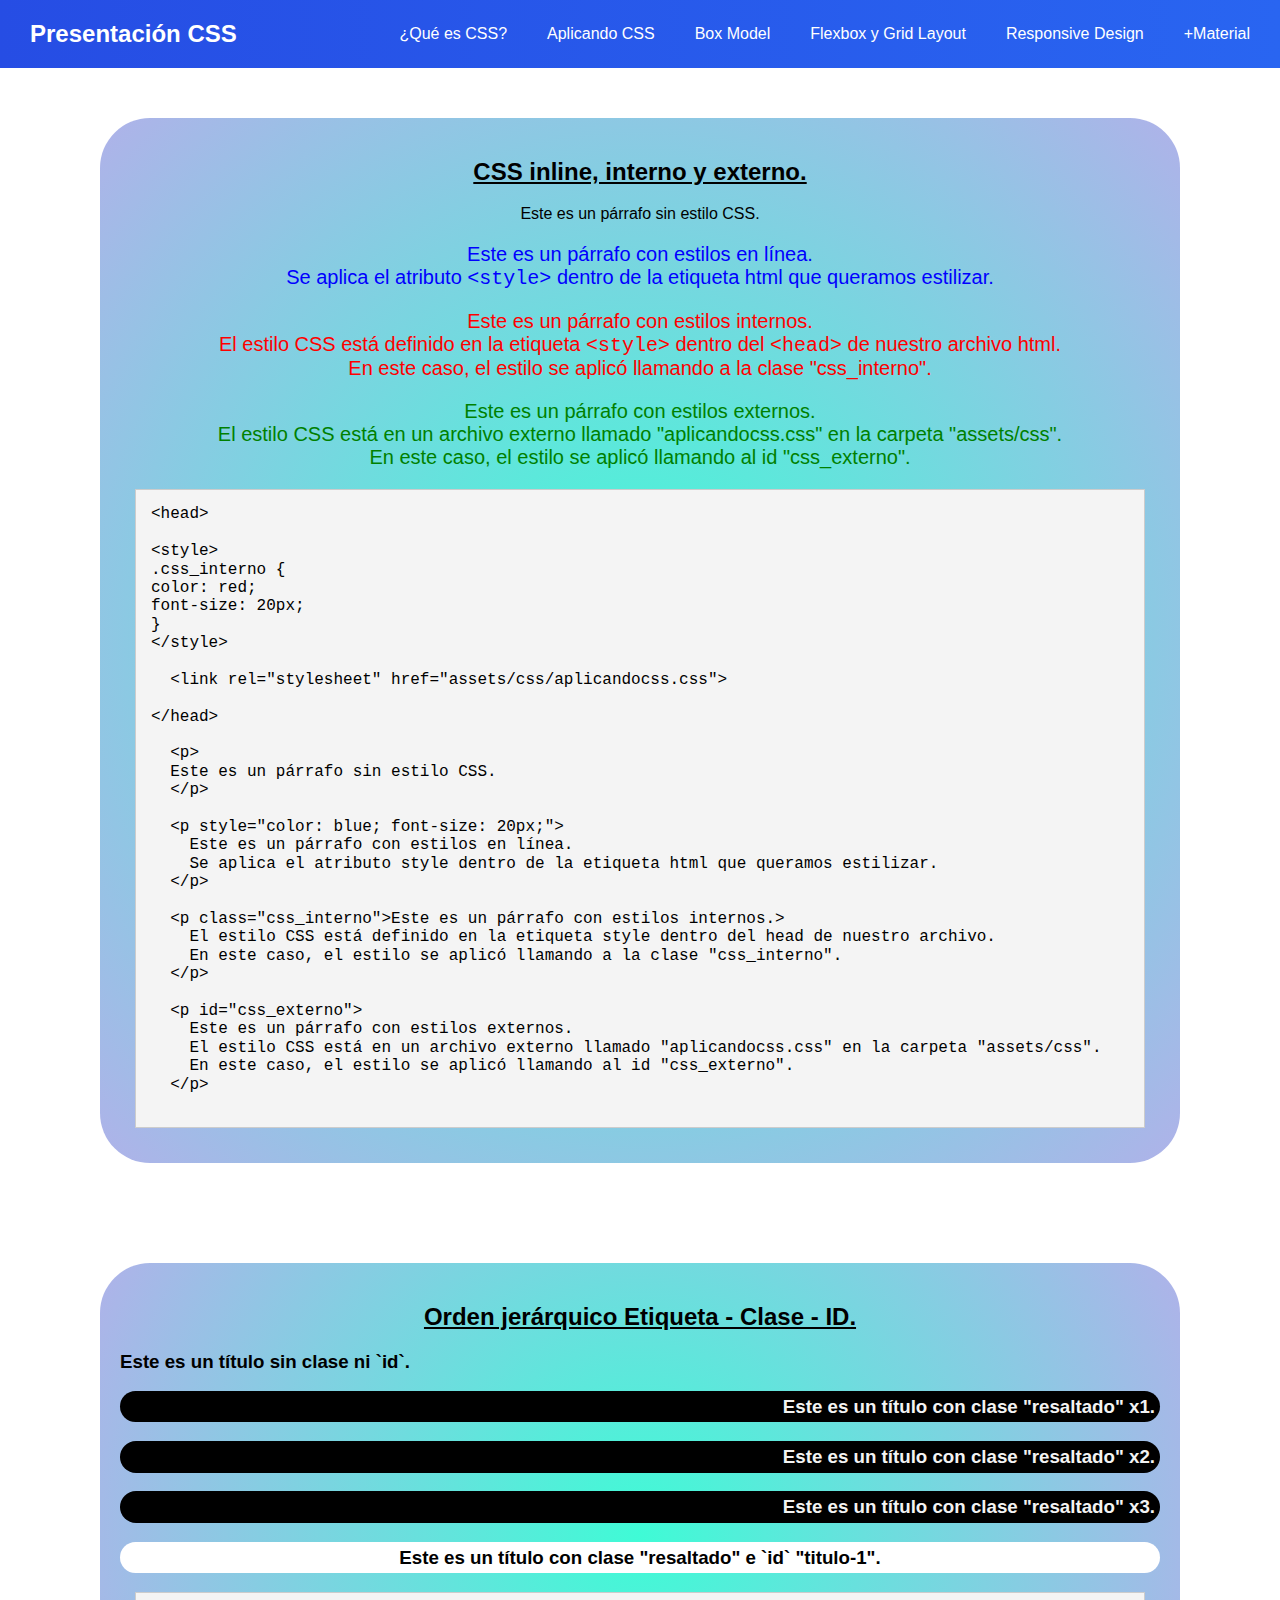
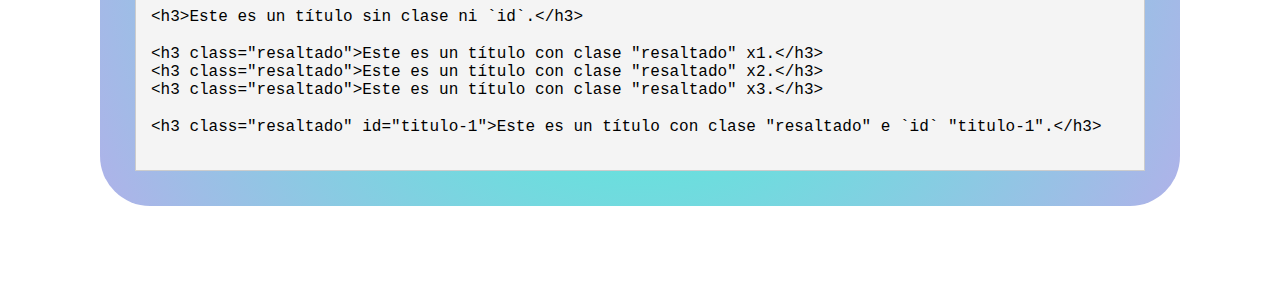
<file: aplicandocss.html>
<!DOCTYPE html>
<html lang="es">

<head>
    <meta charset="UTF-8">
    <meta name="viewport" content="width=device-width, initial-scale=1.0">
    <title>Presentación CSS</title>

    <style>
      .css_interno {
        color: red;
        font-size: 20px;
      }
    </style>

<link rel="stylesheet" href="assets/css/aplicandocss.css">
<link rel="stylesheet" href="assets/css/reset.css">
<link rel="stylesheet" href="assets/css/navbar.css">
    
</head>

<body>

  <header class="navbar">
    <div class="logo"> Presentación CSS</div>
    <nav>
        <ul>
            <li><a href="index.html">¿Qué es CSS?</a></li>
            <li><a href="aplicandocss.html">Aplicando CSS</a></li>
            <li><a href="boxmodel.html">Box Model</a></li>
            <li><a href="flexgrid.html">Flexbox y Grid Layout</a></li>
            <li><a href="responsivedesign.html">Responsive Design</a></li>
            <li><a href="materialcomplementario.html">+Material</a></li>
        </ul>
    </nav>
  </header>

  <div id="divs1">
  <h2>CSS inline, interno y externo.</h2>

  <p>
    Este es un párrafo sin estilo CSS.
  </p>

  <p style="color: blue; font-size: 20px;">
    Este es un párrafo con estilos en línea. <br>
    Se aplica el atributo <code>&lt;style&gt;</code> dentro de la etiqueta html que queramos estilizar.
  </p>

  <p class="css_interno">Este es un párrafo con estilos internos.<br>
  El estilo CSS está definido en la etiqueta <code>&lt;style&gt;</code> dentro del <code>&lt;head&gt;</code> de nuestro archivo html.<br> En este caso, el estilo se aplicó llamando a la clase "css_interno".
  </p>
  
  <p id="css_externo">
    Este es un párrafo con estilos externos. <br>
    El estilo CSS está en un archivo externo llamado "aplicandocss.css" en la carpeta "assets/css". <br>En este caso, el estilo se aplicó llamando al id "css_externo".
  </p>

<div class="code-container">
    <pre><code>&lt;head&gt;

&lt;style&gt;
.css_interno {
color: red;
font-size: 20px;
}
&lt;/style&gt;

  &lt;link rel="stylesheet" href="assets/css/aplicandocss.css"&gt;

&lt;/head&gt;

  &lt;p&gt;
  Este es un párrafo sin estilo CSS.
  &lt;/p&gt;

  &lt;p style="color: blue; font-size: 20px;"&gt;
    Este es un párrafo con estilos en línea.
    Se aplica el atributo style dentro de la etiqueta html que queramos estilizar.
  &lt;/p&gt;

  &lt;p class="css_interno"&gt;Este es un párrafo con estilos internos.&gt;
    El estilo CSS está definido en la etiqueta style dentro del head de nuestro archivo.
    En este caso, el estilo se aplicó llamando a la clase "css_interno".
  &lt;/p&gt;

  &lt;p id="css_externo"&gt;
    Este es un párrafo con estilos externos. 
    El estilo CSS está en un archivo externo llamado "aplicandocss.css" en la carpeta "assets/css".
    En este caso, el estilo se aplicó llamando al id "css_externo".
  &lt;/p&gt;
    </code></pre>
</div>


  </div>

  <div id="divs1">

    <h2>Orden jerárquico Etiqueta - Clase - ID.</h2>

    <h3> Este es un título sin clase ni `id`.</h3>

    <h3 class="resaltado">Este es un título con clase "resaltado" x1.</h3>
    <h3 class="resaltado">Este es un título con clase "resaltado" x2.</h3>
    <h3 class="resaltado">Este es un título con clase "resaltado" x3.</h3>
    
  <h3 class="resaltado" id="titulo-1">Este es un título con clase "resaltado" e `id` "titulo-1".</h3>
  
  <div class="code-container">
    <pre><code>&lt;h3&gt;Este es un título sin clase ni `id`.&lt;/h3&gt;

&lt;h3 class="resaltado"&gt;Este es un título con clase "resaltado" x1.&lt;/h3&gt;
&lt;h3 class="resaltado"&gt;Este es un título con clase "resaltado" x2.&lt;/h3&gt;
&lt;h3 class="resaltado"&gt;Este es un título con clase "resaltado" x3.&lt;/h3&gt;

&lt;h3 class="resaltado" id="titulo-1"&gt;Este es un título con clase "resaltado" e `id` "titulo-1".&lt;/h3&gt;
    </code></pre>
</div>


  </div>

</body>


</html>
</file>
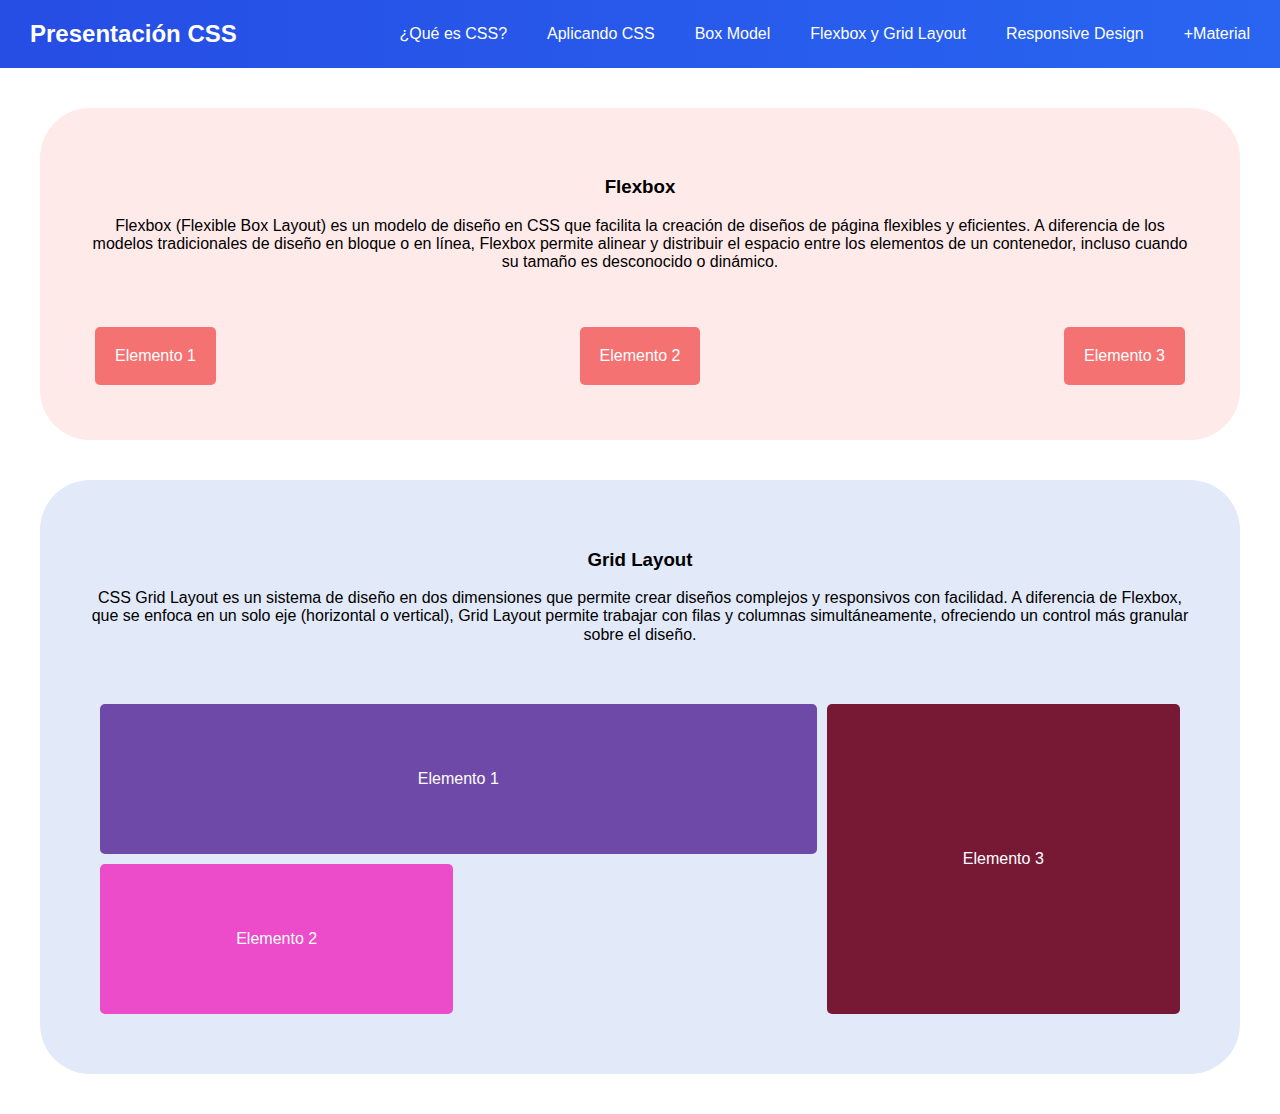
<file: flexgrid.html>
<!DOCTYPE html>
<html lang="es">

<head>
    <meta charset="UTF-8">
    <meta name="viewport" content="width=device-width, initial-scale=1.0">
    <title>Presentación CSS</title>

    <link rel="stylesheet" href="assets/css/reset.css">
    <link rel="stylesheet" href="assets/css/navbar.css">
    <link rel="stylesheet" href="assets/css/flexgrid.css">    
</head>

<body>
  <header class="navbar">
    <div class="logo"> Presentación CSS</div>
    <nav>
        <ul>
            <li><a href="index.html">¿Qué es CSS?</a></li>
            <li><a href="aplicandocss.html">Aplicando CSS</a></li>
            <li><a href="boxmodel.html">Box Model</a></li>
            <li><a href="flexgrid.html">Flexbox y Grid Layout</a></li>
            <li><a href="responsivedesign.html">Responsive Design</a></li>
            <li><a href="materialcomplementario.html">+Material</a></li>
        </ul>
    </nav>
</header>

<div class="colors1">

    <h3>Flexbox</h3>
<p>Flexbox (Flexible Box Layout) es un modelo de diseño en CSS que facilita la creación de diseños de página flexibles y eficientes. A diferencia de los modelos tradicionales de diseño en bloque o en línea, Flexbox permite alinear y distribuir el espacio entre los elementos de un contenedor, incluso cuando su tamaño es desconocido o dinámico.</p>

<div class="flex-container">
    <div class="flex-item">Elemento 1</div>
    <div class="flex-item">Elemento 2</div>
    <div class="flex-item">Elemento 3</div>
</div>

</div>

<div class="colors2">

    <h3>Grid Layout</h3>
<p>CSS Grid Layout es un sistema de diseño en dos dimensiones que permite crear diseños complejos y responsivos con facilidad. A diferencia de Flexbox, que se enfoca en un solo eje (horizontal o vertical), Grid Layout permite trabajar con filas y columnas simultáneamente, ofreciendo un control más granular sobre el diseño.</p>

<div class="grid-container">
    <div class="grid-item item1">Elemento 1</div>
    <div class="grid-item item2">Elemento 2</div>
    <div class="grid-item item3">Elemento 3</div>
  </div>

</div>

</body>
</html>
</file>
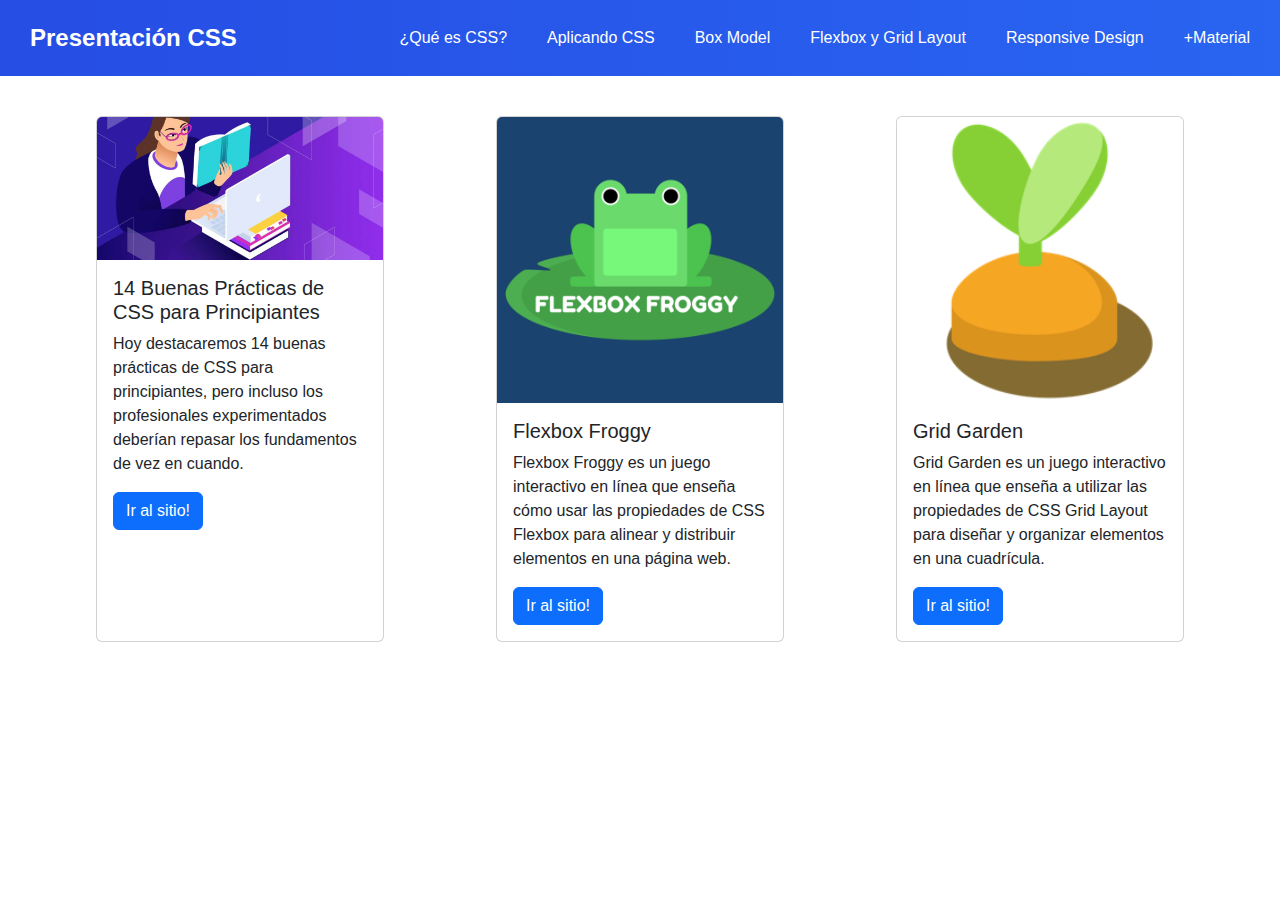
<file: materialcomplementario.html>
<!DOCTYPE html>
<html lang="es">

<head>
    <meta charset="UTF-8">
    <meta name="viewport" content="width=device-width, initial-scale=1.0">
    <title>Presentación CSS</title>
    <link href="https://cdn.jsdelivr.net/npm/bootstrap@5.3.3/dist/css/bootstrap.min.css" rel="stylesheet" integrity="sha384-QWTKZyjpPEjISv5WaRU9OFeRpok6YctnYmDr5pNlyT2bRjXh0JMhjY6hW+ALEwIH" crossorigin="anonymous">
    <link rel="stylesheet" href="assets/css/reset.css">
    <link rel="stylesheet" href="assets/css/navbar.css">
    <link rel="stylesheet" href="assets/css/materialcomplementario.css">    
</head>

<body>
  <header class="navbar">
    <div class="logo"> Presentación CSS</div>
    <nav>
        <ul>
            <li><a href="index.html">¿Qué es CSS?</a></li>
            <li><a href="aplicandocss.html">Aplicando CSS</a></li>
            <li><a href="boxmodel.html">Box Model</a></li>
            <li><a href="flexgrid.html">Flexbox y Grid Layout</a></li>
            <li><a href="responsivedesign.html">Responsive Design</a></li>
            <li><a href="materialcomplementario.html">+Material</a></li>
        </ul>
    </nav>
</header>

<div class="div1">

<div class="card" style="width: 18rem;">
    <img src="assets/img/img1.jpg" class="card-img-top" alt="img1">
    <div class="card-body">
      <h5 class="card-title">14 Buenas Prácticas de CSS para Principiantes</h5>
      <p class="card-text">Hoy destacaremos 14 buenas prácticas de CSS para principiantes, pero incluso los profesionales experimentados deberían repasar los fundamentos de vez en cuando.</p>
      <a href="https://kinsta.com/es/blog/buenas-practicas-css/" class="btn btn-primary">Ir al sitio!</a>
    </div>

  </div>
  <div class="card" style="width: 18rem;">
    <img src="assets/img/img2.png" class="card-img-top" alt="w3">
    <div class="card-body">
      <h5 class="card-title">Flexbox Froggy</h5>
      <p class="card-text">Flexbox Froggy es un juego interactivo en línea que enseña cómo usar las propiedades de CSS Flexbox para alinear y distribuir elementos en una página web.</p>
      <a href="https://flexboxfroggy.com/#es" class="btn btn-primary">Ir al sitio!</a>
    </div>
  </div>

  <div class="card" style="width: 18rem;">
    <img src="assets/img/img3.ico" class="card-img-top" alt="...">
    <div class="card-body">
      <h5 class="card-title">Grid Garden</h5>
      <p class="card-text">Grid Garden es un juego interactivo en línea que enseña a utilizar las propiedades de CSS Grid Layout para diseñar y organizar elementos en una cuadrícula.</p>
      <a href="https://cssgridgarden.com/#es" class="btn btn-primary">Ir al sitio!</a>
    </div>
  </div>

</div>

</body>
</html>
</file>
<file: assets/css/aplicandocss.css>
p {
    text-align: center;
}

#css_externo {
    color: green;
    font-size: 20px;
  }

  .code-container {
    background-color: #f4f4f4;
    border: 1px solid #ccc;
    padding: 15px;
    margin: 15px;
    font-family: 'Courier New', Courier, monospace;
    overflow-x: auto; /* Para manejar el desbordamiento horizontal si el código es muy largo */
}

pre {
    margin: 0;
}

#divs1{
  margin: 100px;
  margin-top: 50px;
  padding: 20px;
  background: radial-gradient(circle, rgba(63,251,214,1) 0%, rgba(175,178,233,1) 100%);
  border-radius: 50px;
}

  h2{
    text-align: center;
    text-decoration: underline;
  }

  h3{
    text-align: start;
  }

  .resaltado{
    background-color: black;
    color: rgb(243, 243, 243);

    padding: 5px;
    text-align: end;
    border-radius: 50px;
  }

  #titulo-1{
    background: white;
    color: black;

    text-align: center;
  }
</file>
<file: assets/css/navbar.css>
.navbar {
    display: flex;
    justify-content: space-between;
    align-items: center;
    padding: 10px 20px;
    background: linear-gradient(90deg, #264de4, #2965f1);
    color: white;
    font-family:Verdana, Geneva, Tahoma, sans-serif;
}

.logo  {
    font-size: 24px;
    font-weight: bold;
    padding: 10px;
}

/* .logo:hover{
    color: #000000;
    background-color: #ffffff;
    transition: all 0.6s ease;
    border-radius: 10px;
} */

.navbar ul {
    list-style: none;
    margin: 0;
    padding: 0;
    display: flex;
}

.navbar ul li {
    margin-left: 20px;
}

.navbar ul li a {
    color: white;
    text-decoration:solid;
    padding: 10px 10px;
}

.navbar ul li a:hover {
    color: #000000;
    background-color: #ffffff;
    transition: all 0.6s ease;
    border-radius: 100px;
}
</file>
<file: assets/css/flexgrid.css>
.colors1{
    border-radius: 50px;
    background-color: #ffeaea;
    text-align: center;
    padding: 50px;
    margin: 40px;
}

p{
    margin-bottom: 50px;
}

.flex-container {
    display: flex;
    justify-content: space-between;
    flex-direction: row;
    flex-wrap: wrap;
  }

  .flex-item {
    background-color: rgb(245, 114, 114);
    color: white;
    padding: 20px;
    border-radius: 5px;
    margin: 5px;
    text-align: center;
  }

  .colors2{
    border-radius: 50px;
    background-color: #e2e9f8;
    text-align: center;
    padding: 50px;
    margin: 40px;
}

  .grid-container {
    display: grid;
    grid-template-columns: repeat(3, 1fr);
    grid-template-rows: repeat(2, 150px);
    gap: 10px;
    background-color: #e2e9f8;
    padding: 10px;
  }

/* Jugar con los espacios que ocupan los elementos. Recordar que el número representa la columna divisora! */

  .item1 { grid-column: 1 / 3;
    background-color: rgb(110, 73, 168); }
  .item2 { grid-row: 2;
    background-color: rgb(236, 75, 202); }
  .item3 { grid-column: 3; grid-row: 1 / 3;
    background-color: rgb(119, 25, 53); }

  .grid-item {
    color: white;
    display: flex;
    align-items: center;
    justify-content: center;
    border-radius: 5px;
  }
</file>
<file: assets/css/materialcomplementario.css>
.div1{
    margin: 40px;
    display: flex;
    justify-content: space-around;
}
</file>
